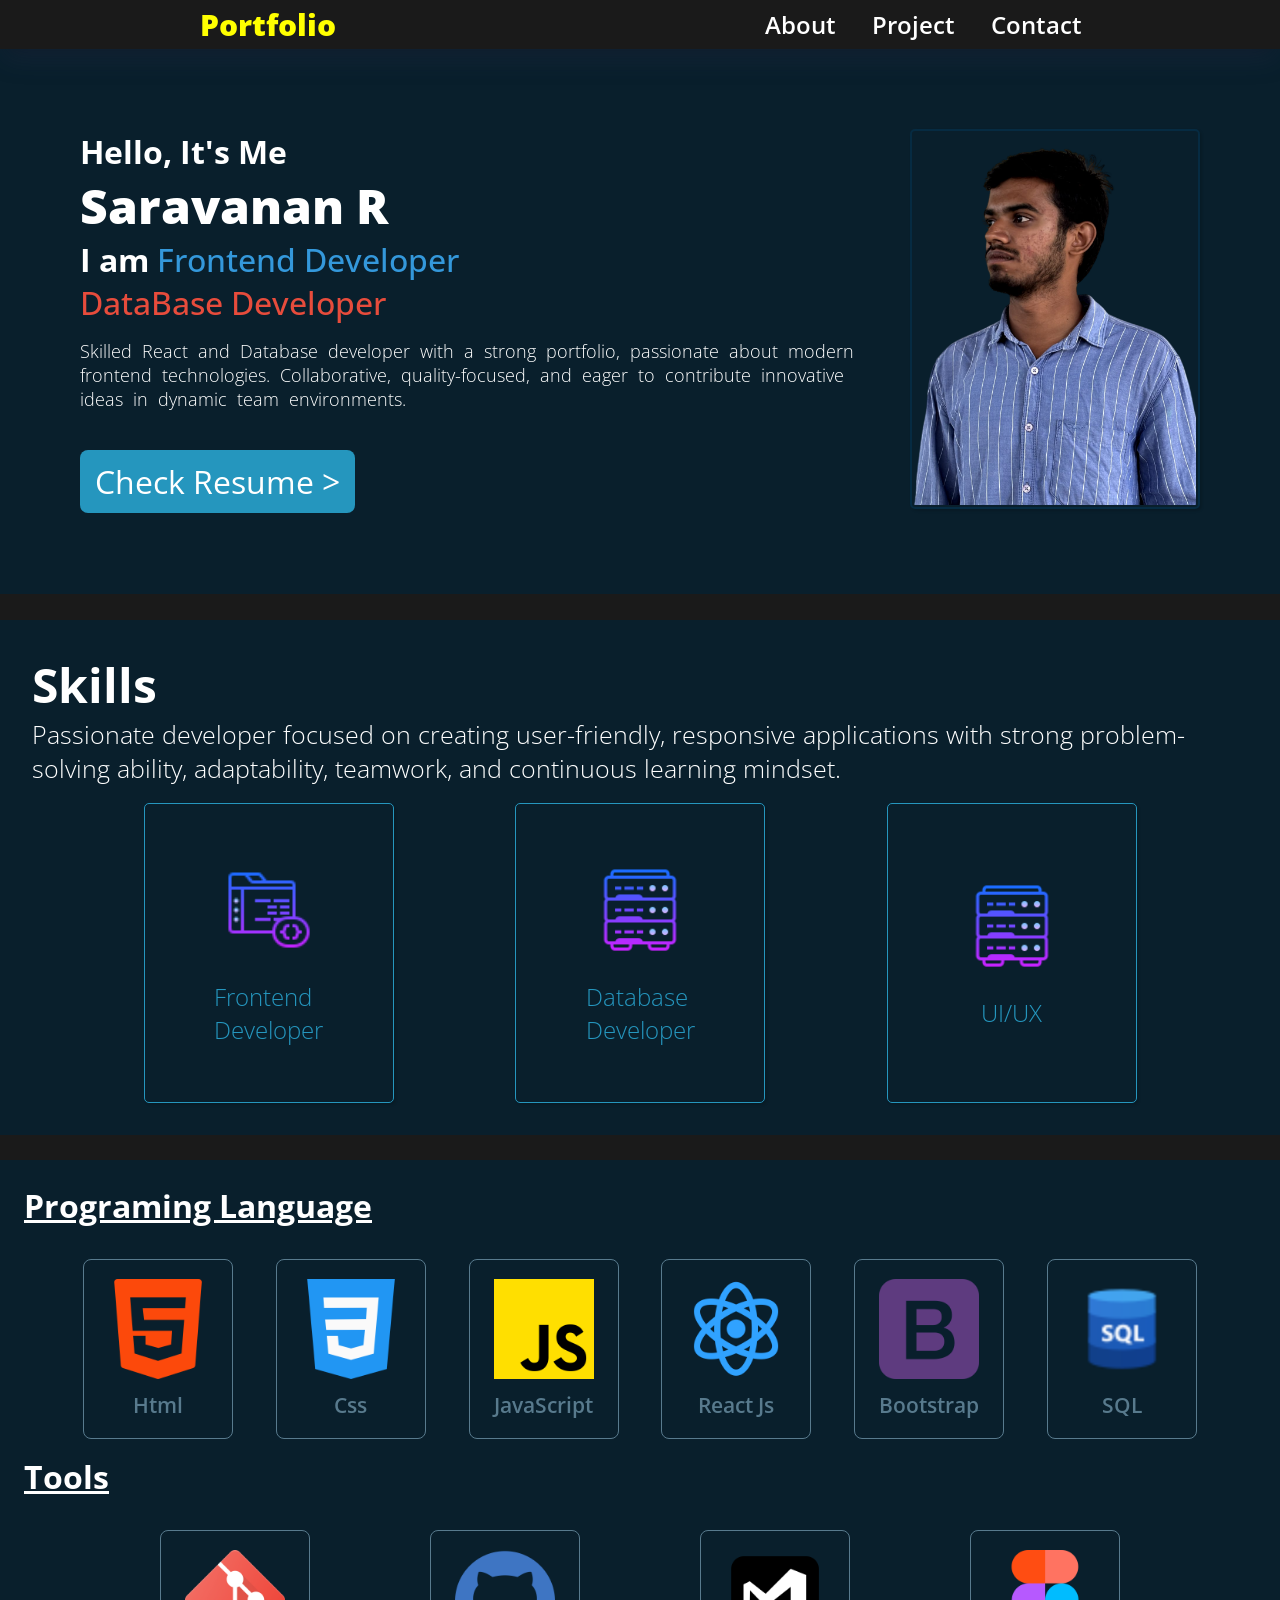
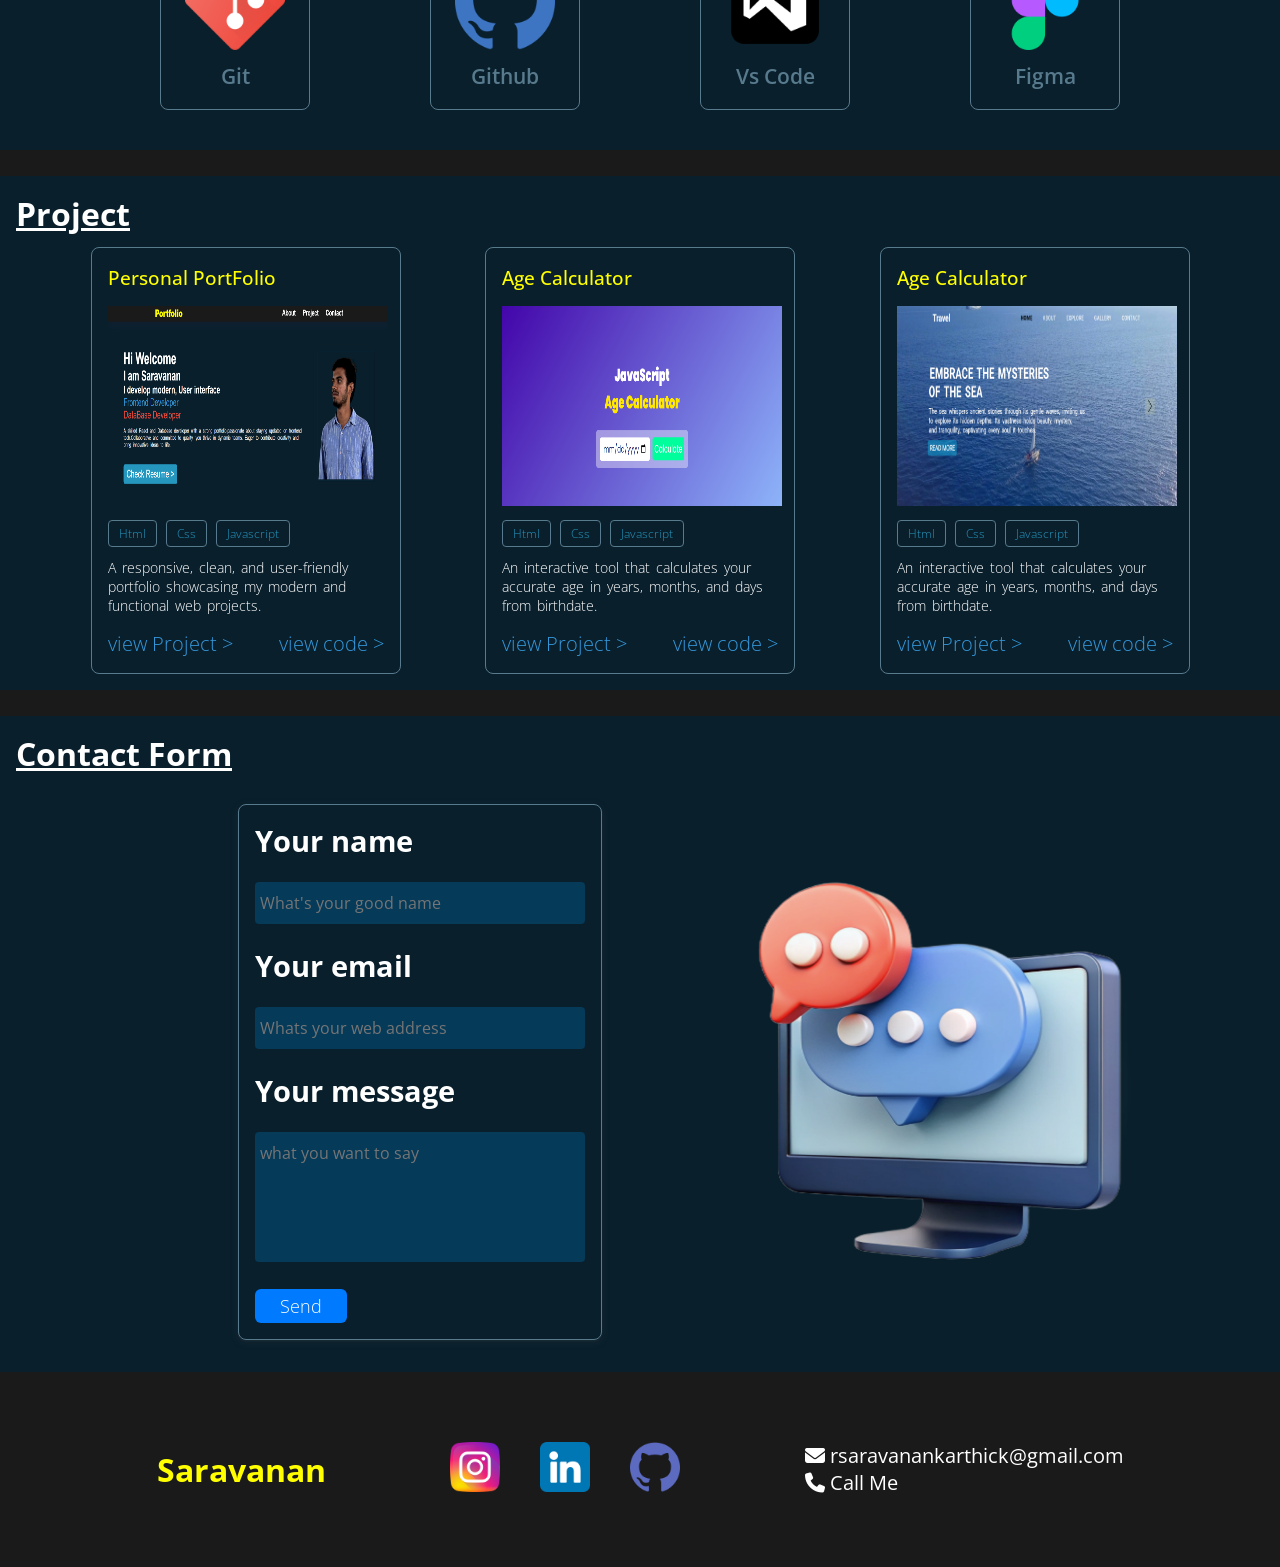
<file: index.html>
<!DOCTYPE html>
<html lang="en">

<head>
    <meta charset="UTF-8">
    <meta name="viewport" content="width=device-width, initial-scale=1.0">
    <title>Saravanan portfolio</title>
    <link rel="stylesheet" href="css/style.css">
    <link rel="stylesheet" href="JS/index.js">
    <link rel="stylesheet" href="css/media.css">
    <link rel="stylesheet" href="https://cdnjs.cloudflare.com/ajax/libs/font-awesome/6.4.0/css/all.min.css">
    <link rel="stylesheet" href="https://cdnjs.cloudflare.com/ajax/libs/font-awesome/6.4.0/css/all.min.css">
    <style>
        @import url('https://fonts.googleapis.com/css2?family=Inder&family=Inter:ital,opsz,wght@0,14..32,100..900;1,14..32,100..900&family=Montserrat:ital,wght@0,100..900;1,100..900&family=Noto+Sans:ital,wght@0,100..900;1,100..900&family=Open+Sans:ital,wght@0,300..800;1,300..800&family=Playwrite+NL+Guides&family=Poppins:ital,wght@0,100;0,200;0,300;0,400;0,500;0,600;0,700;0,800;0,900;1,100;1,200;1,300;1,400;1,500;1,600;1,700;1,800;1,900&family=Roboto:ital,wght@0,100;0,300;0,400;0,500;0,700;0,900;1,100;1,300;1,400;1,500;1,700;1,900&family=Special+Elite&display=swap');
        
    </style>
</head>

<body>
    <nav class="nav-main">
        <p class="name">Portfolio</p>
        <ul>
            <a href="#ski">About</a>
            <a href="#pro">Project</a>
            <a href="#con">Contact</a>
        </ul>
    </nav>
    <!------------------------------------------------------------------>
    <div id="main-name">
        <div class="main-1">
            <p class="tex1">Hello, It's Me</p>
            <p class="tex2">Saravanan R</p>
            <!-- <p class="tex3">I develop modern, User interface</p> -->
            <p class="tex4"> <span style="color: white; font-weight: 700;">I am</span> Frontend Developer</p>
            <p class="tex4 tex-clo">DataBase Developer</p>
            <p class="tex5">Skilled React and Database developer with a strong portfolio, passionate about modern frontend technologies. Collaborative, quality-focused, and eager to contribute innovative ideas in dynamic team environments.</p>
            </p>
            <a href="https://drive.google.com/file/d/1VRwPCIrQ1gOJmJ1XR7wAIuIyxPYGYYTv/view?usp=sharing"><button
                    class="resume-btn">Check Resume ></button></a>
        </div>
        <div class="main-2">
            <img src="images/sarvn-Port-Photoroom.png" alt="Saravanan-Image" height="380px" width="290px"
                class="image-pht">
        </div>
    </div>
    <!------------------------------------------------------------------>
    <div class="sk-mi">
        <p class="skill-name">Skills</p>
        <p class="skill-intro">Passionate developer focused on creating user-friendly, responsive applications with
            strong problem-solving ability, adaptability, teamwork, and continuous learning mindset.</p>
        <div id="skills">
            <div class="fr-1 fff">
                <img src="images/icons8-frontend-64.png" alt="Frontend-imade" height="100px" width="100px"
                    class="f-img">
                <p>Frontend <br>Developer</p>
            </div>
            <div class="fr-1 ddd">
                <img src="images/icons8-database-96.png" alt="Database-image" height="100px" width="100px"
                    class="f-img">
                <p>Database <br>Developer</p>
            </div>
            <div class="fr-1 uuu">
                <img src="images/icons8-database-96.png" alt="Database-image" height="100px" width="100px"
                    class="f-img" id="ski">
                <p>UI/UX</p>
            </div>
        </div>
    </div>
    <!---------------------------Sills----------------------------------->
    <div class="p-lang" id="ski">
        <p class="pl-heading">Programing Language</p>
        <div class="p-lang-1">
            <div class="logo-contant" >
                <img src="images/html-5 (1).png" alt="HTml-img" height="130px" width="110px" class="l-img">
                <p class="logo-text">Html</p>
            </div>
            <div class="logo-contant">
                <img src="images/css-3 (1).png" alt="css-img" height="130px" width="110px" class="l-img">
                <p class="logo-text">Css</p>
            </div>
            <div class="logo-contant">
                <img src="images/js (1).png" alt="Javascript" height="130px" width="110px" class="l-img">
                <p class="logo-text">JavaScript</p>
            </div>
            <div class="logo-contant">
                <img src="images/atom.png" alt="React-img" height="130px" width="110px" class="l-img">
                <p class="logo-text">React Js</p>
            </div>
            <div class="logo-contant">
                <img src="images/bootstrap (1).png" alt="bootstrap-img" height="130px" width="110px" class="l-img">
                <p class="logo-text">Bootstrap</p>
            </div>
            <div class="logo-contant">
                <img src="images/icons8-sql-50 (1).png" alt="SQL-img" height="130px" width="110px" class="l-img">
                <p class="logo-text">SQL</p>
            </div>
        </div>
        <p class="tool-name">Tools</p>
        <div class="tools">
            <div class="logo-contant" >
                <img src="images/social.png" alt="Git-img" height="130px" width="110px" class="l-img">
                <p class="logo-text">Git</p>
            </div>
            <div class="logo-contant">
                <img src="images/github (2).png" alt="Github-img" height="130px" width="110px" class="l-img">
                <p class="logo-text">Github</p>
            </div>
            <div class="logo-contant">
                <img src="images/vscode.png" alt="VsCode-img" height="130px" width="110px" class="l-img">
                <p class="logo-text">Vs Code</p>
            </div>
            <div class="logo-contant">
                <img src="images/figma.png" alt="Figma-img" height="130px" width="110px" class="l-img">
                <p class="logo-text" id="pro">Figma</p>
            </div>
        </div>
    </div>
    <!---------------------------------Project Section-------------------------->
    <div class="pro-main" id="pro">
        <p class="project-name">Project</p>
        <div class="pro-main-1">
            <div class="pr-1">
                <p class="prj-name"> Personal PortFolio</p>
                <img src="images/prj-port.png" alt="Portfolio image" height="200px" width="150px" class="pro-img">
                <div class="span-div"><span class="span-pro">html</span> <span class="span-pro">css</span> <span
                        class="span-pro">Javascript</span></div>
                <p class="prj-text">A responsive, clean, and user-friendly portfolio showcasing my modern and functional
                    web projects.</p>
                <div class="pro-link"><a href="https://saravanan8904.github.io/SA-pro/">view Project ></a><a
                        href="https://github.com/SARAVANAN8904/SA-pro">view code ></a></div>
            </div>
            <div class="pr-1">
                <p class="prj-name">Age Calculator</p>
                <img src="images/prj-age.png" alt="Agecalculator image" height="200px" width="150px" class="pro-img">
                <div class="span-div"><span class="span-pro">html</span> <span class="span-pro">css</span> <span
                        class="span-pro">Javascript</span></div>
                <p class="prj-text">An interactive tool that calculates your accurate age in years, months, and days
                    from birthdate.</p>
                <div class="pro-link"><a href=" https://saravanan8904.github.io/frontend-age-calculator/">view Project
                        ></a><a href="https://github.com/SARAVANAN8904/frontend-age-calculator">view code ></a></div>
            </div>
            <div class="pr-1">
                <p class="prj-name">Age Calculator</p>
                <img src="images/prj3.png" alt="Tourweb image" height="200px" width="150px" class="pro-img">
                <div class="span-div"><span class="span-pro">html</span> <span class="span-pro">css</span> <span
                        class="span-pro">Javascript</span></div>
                <p class="prj-text">An interactive tool that calculates your accurate age in years, months, and days
                    from birthdate.</p>
                <div class="pro-link"><a href="">view Project ></a><a
                        href="https://github.com/SARAVANAN8904/frontend-tourweb"  id="con">view code ></a></div>
            </div>
        </div>
    </div>
    <!-------------------------------------Contact form------------>
    <div class="c-c" id="con">
        <p class="c-n">Contact Form</p>
    <div id="contact-form">
        <div class="conts" >
            <form action="https://api.web3forms.com/submit" method="POST"> 
                <input type="hidden" name="access_key" value="6510b470-2701-4c8c-a367-e6d2ee815cfd">
                <label for="name" class="c-name">Your name</label><br><br>
                <input type="text" id="name" name="name" required class="p-r" placeholder="What's your good name"><br><br>

                <label for="email" class="c-name">Your email</label><br><br>
                <input type="email" id="email" name="email" required   placeholder="Whats your web address"class="p-r"><br><br>

                <label for="message" class="c-name">Your message </label><br><br>
                <textarea id="message" name="message" rows="5" cols="30" required class="p-r" placeholder="what you want to say"></textarea><br><br>

                <input type="submit" value="Send" class="send-bth">
            </form>
        </div>
         <div class="c-img">
            <img src="images/contactform.png" alt="contact-image"class="contact-image">
        </div>
    </div>
    </div>
    <!-------------------footer page----------------------------------->
    <div class="footer">
        <div>
            <p class="fot-1">Saravanan</p>
        </div>
        <div class="fot-2">
            <a href=""><img src="icons/instagram (2).png" alt="instagram-image" height="50px" width="50px" class="icons-1"></a>
            <a href="www.linkedin.com/in/saravanan-r-69653b268"><img src="icons/linkedin (1).png" alt="instagram-image" height="50px" width="50px" class="icons-1"></a></a>
            <a href="https://github.com/SARAVANAN8904"><img src="icons/github (3).png" alt="instagram-image" height="50px" width="50px" class="icons-1"></a></a>
        </div>
        <div class="fot-3">
            <a href="mailto:imgrsaravanankarthick@gmail.com" class="f-a"><i class="fas fa-envelope" ></i> rsaravanankarthick@gmail.com</a><br>
           <a href="tel:+918110888362"  class="f-a"><i class="fas fa-phone"></i> Call Me</a>
        </div>
    </div>
</body>

</html>
</file>
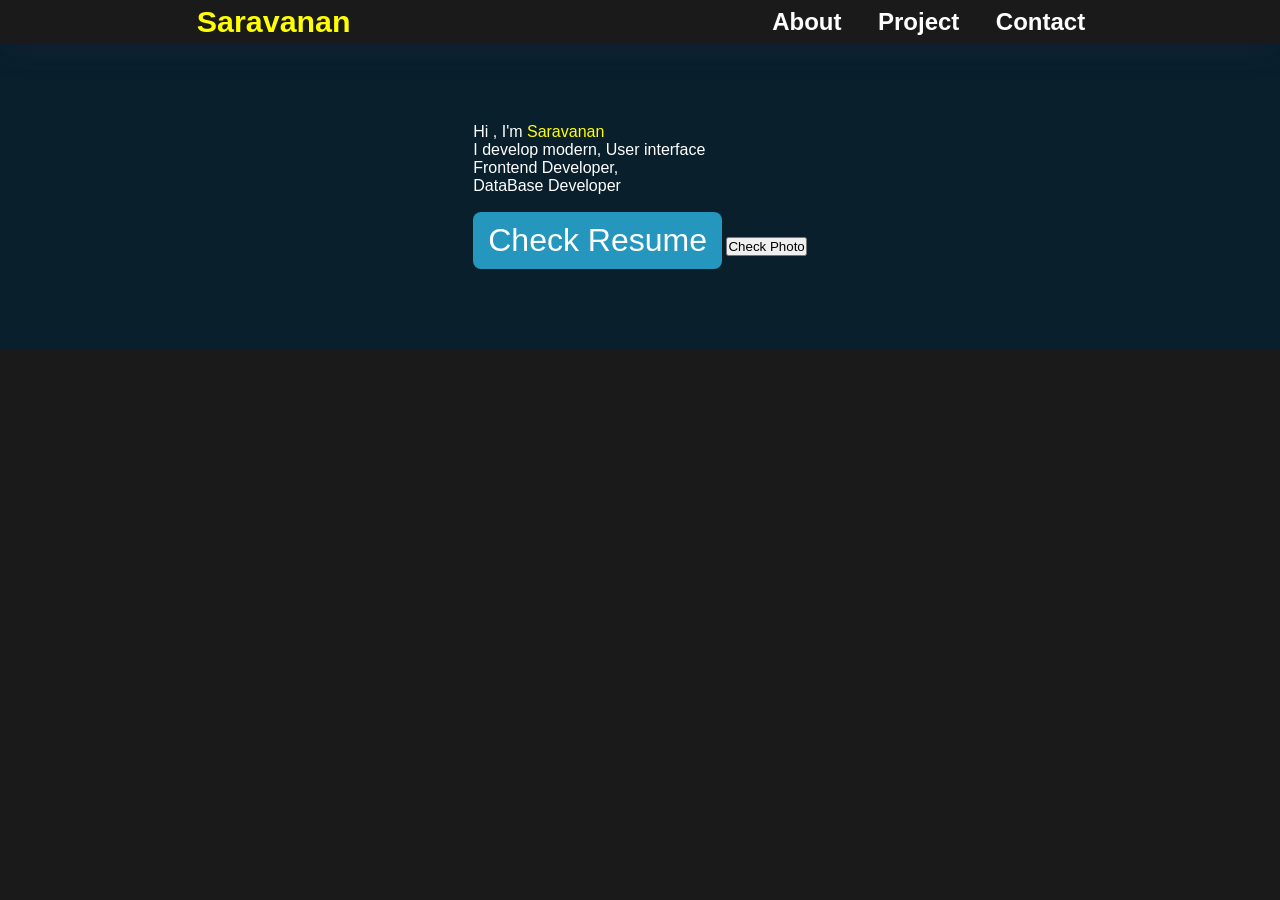
<file: main.html>
<!DOCTYPE html>
<html lang="en">

<head>
    <meta charset="UTF-8">
    <meta name="viewport" content="width=device-width, initial-scale=1.0">
    <title>Saravanan portfolio</title>
    <link rel="stylesheet" href="css/style.css">
    <!-- <link rel="stylesheet" href="css/media.css"> -->
    <link rel="stylesheet" href="JS/index.js">
</head>
<body>
    <nav class="nav-main">
        <p class="name">Saravanan</p>
        <ul>
            <a href="">About</a>
            <a href="">Project</a>
            <a href="">Contact</a>
        </ul>
    </nav>
<!------------------------------------------------------------------>
<div id="main-name">
    <div>
    <p class="p-1">Hi , I'm <span style="color: yellow;">Saravanan</span></p>
    <p class="p-2">I develop modern, User interface</p>
    <p class="p-3">Frontend Developer,<br> DataBase Developer</p>
    <a href="#"><button class="resume-btn"> Check Resume</button></a> <a href="#"><button class="photo-btn">Check Photo</button></a>
</div>
</div>
<!------------------------------------------------------------------>
<div id="o-view">
    
</div>
</body>
</html>
</file>
<file: css/style.css>
* {
    margin: 0;
    padding: 0;
    box-sizing: border-box;
    font-family: "Open Sans", sans-serif;
    font-optical-sizing: auto;
}

body {
    background-color: #1a1a1a;
    color: #fff;
}

/*_______________________________________________Navagation Bar_________________________________________________________________________*/
.nav-main {
    display: flex;
    align-items: center;
    justify-content: space-around;
    padding: 4px 0;
    box-shadow: rgba(50, 50, 93, 0.25) 0px 13px 27px -5px, rgba(0, 0, 0, 0.3) 0px 8px 16px -8px;
    position: sticky;
    top: 0;
    background-color: #1a1a1a;
    z-index: 10;
}

.nav-main>p {
    font-size: 1.9rem;
    text-indent: 2px;
    font-weight: 800;
    color: yellow;
}

.nav-main>ul>a {
    text-decoration: none;
    color: #fff;
    font-size: 1.5rem;
    font-weight: 600;
    /* padding-left: 2rem; */
    margin-left: 2rem;
    cursor: pointer;
    background: none;
}

.nav-main>ul>a:hover {
    color:skyblue;
    text-decoration: underline;
}

/* __________________________________________About Start__________________________________________________________*/
#main-name {
    padding: 5rem;
    background: #091f2c;
    display: flex;
    align-items: center;
    justify-content: space-evenly;
    gap: 5%;

}

.tex1 {
    font-size: 2rem;
    font-weight: 700;
}

.tex2 {
    font-size: 3rem;
    font-weight: 800;
}

/* .tex3 {
    font-size: 2rem;
    font-weight: 600;
} */

.tex4 {
    font-size: 2rem;
    font-weight: 500;
    color: #3498db;
}

.tex-clo {
    color: #e74c3c;
}

.tex5 {
    font-size: 1.1rem;
    word-spacing: 5px;
    font-weight: lighter;
    margin-top: 2%;
}

.image-pht {
    border: solid #033d5f70 2px;
    border-radius: 5px;
    box-shadow: rgba(0, 0, 0, 0.15) 1.95px 1.95px 2.6px;
    padding: 2px;

}

.resume-btn {
    font-size: 2rem;
    background-color: #2596be;
    color: #fff;
    border-radius: 8px;
    padding: 10px 15px;
    margin-top:5%;
    border:none;
}

.resume-btn:hover {
    text-decoration:underline;
}

/*____________________________________Skill Front and Database_____________________________________________________*/
.sk-mi {
    background-color: #091f2c;
    margin-top:2%;
    padding: 2rem;
    height:100%;
    width: 100%;
    display: flex;
    flex-direction:column;
}

.skill-name {
    font-size: 3rem;
    font-weight: 700;
}

.skill-intro {
    font-size: 25px;
    font-weight: lighter;
}

#skills {
    width:100%;
    height: auto;
    display: flex;
    justify-content: space-evenly;
    align-items:center;
    flex-wrap: wrap;
    gap: 10px;
    margin-top: 1.5%;
}

.fr-1 {
    height: 300px;
    width: 250px;
    background-color: #091f2c;
    border-radius: 5px;
    border: solid 1px;
    display: flex;
    align-items: center;
    justify-content: center;
    padding: 10px;
    flex-direction: column;
    cursor: pointer;
    box-shadow: rgba(0, 0, 0, 0.15) 1.95px 1.95px 2.6px;
    gap: 20px;
    font-weight: lighter;

}

.fr-1:hover {
    transform: translateY(-10px);
    background-color: #3333334e;
}

.fff {
    color: #2596be;
    font-size: 1.5rem;
}

.ddd {
    color: #2596be;
    font-size: 1.5rem;
}

.uuu {
    color: #2596be;
    font-size: 1.5rem;
}

/* __________________________Skills Image__________________________________*/
.p-lang {
    background-color: #091f2c;
    margin-top: 2%;
    padding: 1.5rem;
    height: 100%;
    width: 100%;
    display: flex;
    flex-direction: column;
    flex-wrap: wrap;
}

.pl-heading {
    font-size: 2rem;
    font-weight: 700;
    text-decoration: underline;
}

.p-lang-1 {
    display: flex;
    justify-content: space-evenly;
    align-items: center;
    flex-wrap: wrap;
    padding: 1rem;
    margin-top: 1rem;
}

.logo-contant {
    border-radius: 8px;
    border: solid 1px #587a8d;
    display: flex;
    align-items: center;
    justify-content: center;
    flex-direction: column;
    gap: 12px;
    padding: 15px 5px;
    height: 180px;
    width: 150px;
}

.logo-contant:hover {
    background-color: #ffffff0f;
    cursor: pointer;
}

.logo-text {
    font-size: 1.3rem;
    font-weight: 600;
    color: #587a8d;
}

.tool-name {
    font-size: 2rem;
    font-weight: 700;
    text-decoration: underline;
}

.tools {
    display: flex;
    justify-content: space-evenly;
    align-items: center;
    flex-wrap: wrap;
    padding: 1rem;
    margin-top: 1rem;
}
.l-img{
    width: 100px;
    height: 100px                                                                                                                                                                                                                                                                                                                                                                       ;
}

/* __________Project___________________ */

.pro-main {
    background-color: #091f2c;
    padding: 1rem;
    margin-top: 2%;
}

.project-name {
    font-size: 2rem;
    font-weight: 700;
    text-decoration: underline;
}

.prj-name {
    font-size: 1.2rem;
    color: yellow;
    font-weight: 500;
}

.pro-main-1 {
    margin-top: 1%;
    display: flex;
    justify-content: space-evenly;
    align-items: center;
    flex-wrap: wrap;
    gap: 10px;
    cursor: pointer;
}

.pr-1 {
    display: flex;
    justify-content: flex-start;
    flex-direction: column;
    border: solid 1px #587a8d;
    padding: 1rem;
    gap: 15px;
    width: 310px;
    border-radius: 8px;
}

.pro-img {
    width: 280px;
    height: 200px;
    background-size: cover;
    background-position: center;
    background-repeat: no-repeat;
}

.span-pro {

    background: none;
    color: #2596be;
    font-weight: lighter;
    border-radius: 4px;
    border: solid #587a8d 1px;
    padding: 4px 10px;
    font-size: 12px;
    text-transform: capitalize;
    margin-right: 5px;
}

.span-pro:hover {
    background-color: #ffffff0f;

}

.prj-text {
    font-weight: lighter;
    font-size: 14px;
    word-spacing: 2px;

}

.pro-link {
    display: flex;
    width: 100%;
    justify-content: space-between;
}

.pro-link>a {
    text-decoration: none;
    color: #3498db;
    font-weight: lighter;
    font-size: 20px;
}

.pro-link>a:hover {
    text-decoration: underline;
}


/* ------------------------Contact Form-------------------------*/
.c-c {
    background-color: #091f2c;
    margin-top: 2%;
    padding: 1rem;

}

#contact-form {
    width: 100%;
    height: 100%;
    padding: 1rem;
    display: flex;
    align-items: center;
    justify-content: space-evenly;
    margin-top: 1%;
}

.conts {
    display: flex;
    justify-content: center;
    align-items: center;
    flex-direction: column;
    flex-wrap: wrap;
    padding: 1rem;
    border-radius: 8px;
    border: solid #587a8d 1px;
    box-shadow: rgba(60, 64, 67, 0.3) 0px 1px 2px 0px, rgba(60, 64, 67, 0.15) 0px 2px 6px 2px;
    margin-left: 15%;

}

.c-n {
    font-size: 2rem;
    font-weight: 700;
    text-decoration: underline;
}

.c-name {
    font-size: 1.8em;
    font-weight: 700;

}

.p-r {
    background-color: #063a59;
    border: none;
    outline: none;
    padding: 10px 5px;
    border-radius: 4px;
    width: 330px;
    color: #fff;
    font-size: 16px;
    resize: none;
}

.contact-image {
    width: 600px;
    height: 500px;
    border-radius: 4px;
}

.send-bth {
    border: none;
    padding: 5px 25px;
    font-size: 18px;
    background-color: #007BFF;
    color: #ffffff;
    border-radius: 6px;
    font-weight: 600;
    font-weight: lighter;
}

.send-bth {
    cursor: pointer;
}

/* _________________________________-----footer----_______________________*/
.footer {
    display: flex;
    justify-content: space-evenly;
    align-items: center;
    padding: 2rem;
    margin-top: 3%;
    margin-bottom: 3%;
}

.fot-1 {
    font-size: 2rem;
    font-weight: 700;
    color: yellow;

}

.fot-2 {
    display: flex;
    gap: 40px;
}

.f-a {
    text-decoration: none;
    font-size: 20px;
    color: #fff;
}
</file>
<file: css/media.css>
@media (max-width:800px) {

        /*Navagation Bar Medis Query */
        .nav-main {
                justify-content: space-evenly;
                padding: 6px 0;
        }

        .nav-main>p {
                font-size: 1.6rem;
                text-indent: 2px;
                font-weight: 800;
        }

        .nav-main>ul>a {
                font-size: 1.4rem;
                font-weight: 600;
                /* padding-left: 2rem; */
                background: none;
        }
}

@media (max-width:480px) {
        .nav-main {
                padding: 9px 0;
        }

        .nav-main>p {
                font-size: 18px;
                font-weight: 800;
        }

        .nav-main>ul>a {
                font-size: 12px;
                font-weight: 400;
        }

        #main-name {
                width: 100%;
                height: 100%;
                flex-wrap: wrap;
                padding: 1.6rem;
        }

        .main-1 {
                margin-top: 5px;
        }

        .tex1 {
                font-size: 25px;
                font-weight: 700;
        }

        .tex2 {
                font-size: 23px;
                font-weight: 800;
        }

        .tex3 {
                font-size: 25px;
                font-weight: 600;
        }

        .tex4 {
                font-size: 18px;
                font-weight: 00;
                color: #3498db;
                margin-top: 1%;
        }

        .tex-clo {
                color: #e74c3c;
        }

        .tex5 {
                font-size: 15.5px;
                word-spacing:  2px;
                font-weight: lighter;
                margin-top: 2%;
                width: 100%;
        }

        .image-pht {
                border: solid #033d5f70 2px;
                border-radius:  5px;
                box-shadow: rgba(0, 0, 0, 0.15) 1.95px 1.95px 2.6px;
                padding: 2px;
                height: 200px;
                width: 143px;
                margin-top: 15px;
                margin-bottom: 5px;

        }

        .resume-btn {
                font-size: 16.7px;
                /* margin-left: px; */
        }
/* ------------------------------------------------------------------- */
        .skill-name {
                font-size: 25px;
                font-weight: 700;
                text-decoration: underline;
                
        }

        .skill-intro {
                font-size: 15px;
                font-weight: lighter;
                margin-top: 1%;
        }

        #skills {
                gap: 15px;
                margin-top:4%;
        }

        .fr-1 {
                height: 100px;
                width: 90px;
                padding: 5px;
                gap: 10px;
        }
        .uuu{
                display: none;
        }

        .fr-1:hover {
                transform: translateY(-10px);
                background-color: #3333334e;
        }
        .f-img{
             width: 40px;
            height: 60px;   
        }

        .fff {
                color: #2596be;
                font-size: 12px;
        }

        .ddd {
                color: #2596be;
                font-size: 12px;
        }


        .pl-heading {
                font-size: 25px;
        }

        .p-lang-1 {
                padding: 1rem;
                gap: 10px;
                margin-top: 1rem;
        }

        .l-img {
                width: 40px;
                height: 55px;
        }

        .logo-contant {
                gap: 4px;
                padding: 5px 0px;
                height: 80px;
                width: 80px;

        }

        .logo-text {
                font-size: 12px;
                font-weight: lighter;
        }

        .tool-name {
                font-size: 25px;
        }

        .tools {
                padding: 1rem;
                gap: 10px;
        }

        .project-name {
                font-size: 25px;
        }

        .pr-1 {
                display: flex;
                justify-content: flex-start;
                flex-direction: column;
                border: solid 1px #587a8d;
                padding: 1rem;
                gap: 15px;
                width: 310px;
                border-radius: 8px;
                margin-top: 1rem;
        }

        .pro-img {
                width: 280px;
                height: 200px;
                background-size: cover;
                background-position: center;
                background-repeat: no-repeat;
        }

        .span-pro {

                background: none;
                color: #2596be;
                font-weight: lighter;
                border-radius: 4px;
                border: solid #587a8d 1px;
                padding: 4px 10px;
                font-size: 12px;
                text-transform: capitalize;
                margin-right: 5px;
        }

        .prj-text {
                font-weight: lighter;
                font-size: 10px;
                word-spacing: 2px;
        }

        .pro-link>a {
                font-size: 16px;
        }

        .prj-name {
                font-size: 16px;
        }

        #contact-form {
                justify-content: center;
        }

        .conts {
                display: flex;
                justify-content: center;
                align-items: center;
                flex-direction: column;
                padding: 16px;
                margin-left: 0;
        }

        .c-n {
                font-size: 25px;
                font-weight: 500;
                text-decoration: underline;
        }

        .c-name {
                font-size: 20px;
                font-weight: 500;
        }

        .p-r {
                background-color: #063a59;
                border: none;
                outline: none;
                padding: 8px 5px;
                border-radius: 4px;
                width: 200px;
                /* height: 40px; */
                font-size: 12px;
                resize: none;
        }

        .contact-image {
                display: none;
        }

        .footer {
                flex-wrap: wrap;
                padding: 2rem;
                margin-top: 2%;
                margin-bottom: 4%;
                gap: 20px;
        }

        .fot-1 {
                font-size: 25px;
                font-weight: 500;
                color: yellow;
        }

        .fot-2 {
                display: flex;
                gap: 40px;
        }

        .f-a {
                text-decoration: none;
                font-size: 15px;
                color: #fff;
        }
}
</file>
